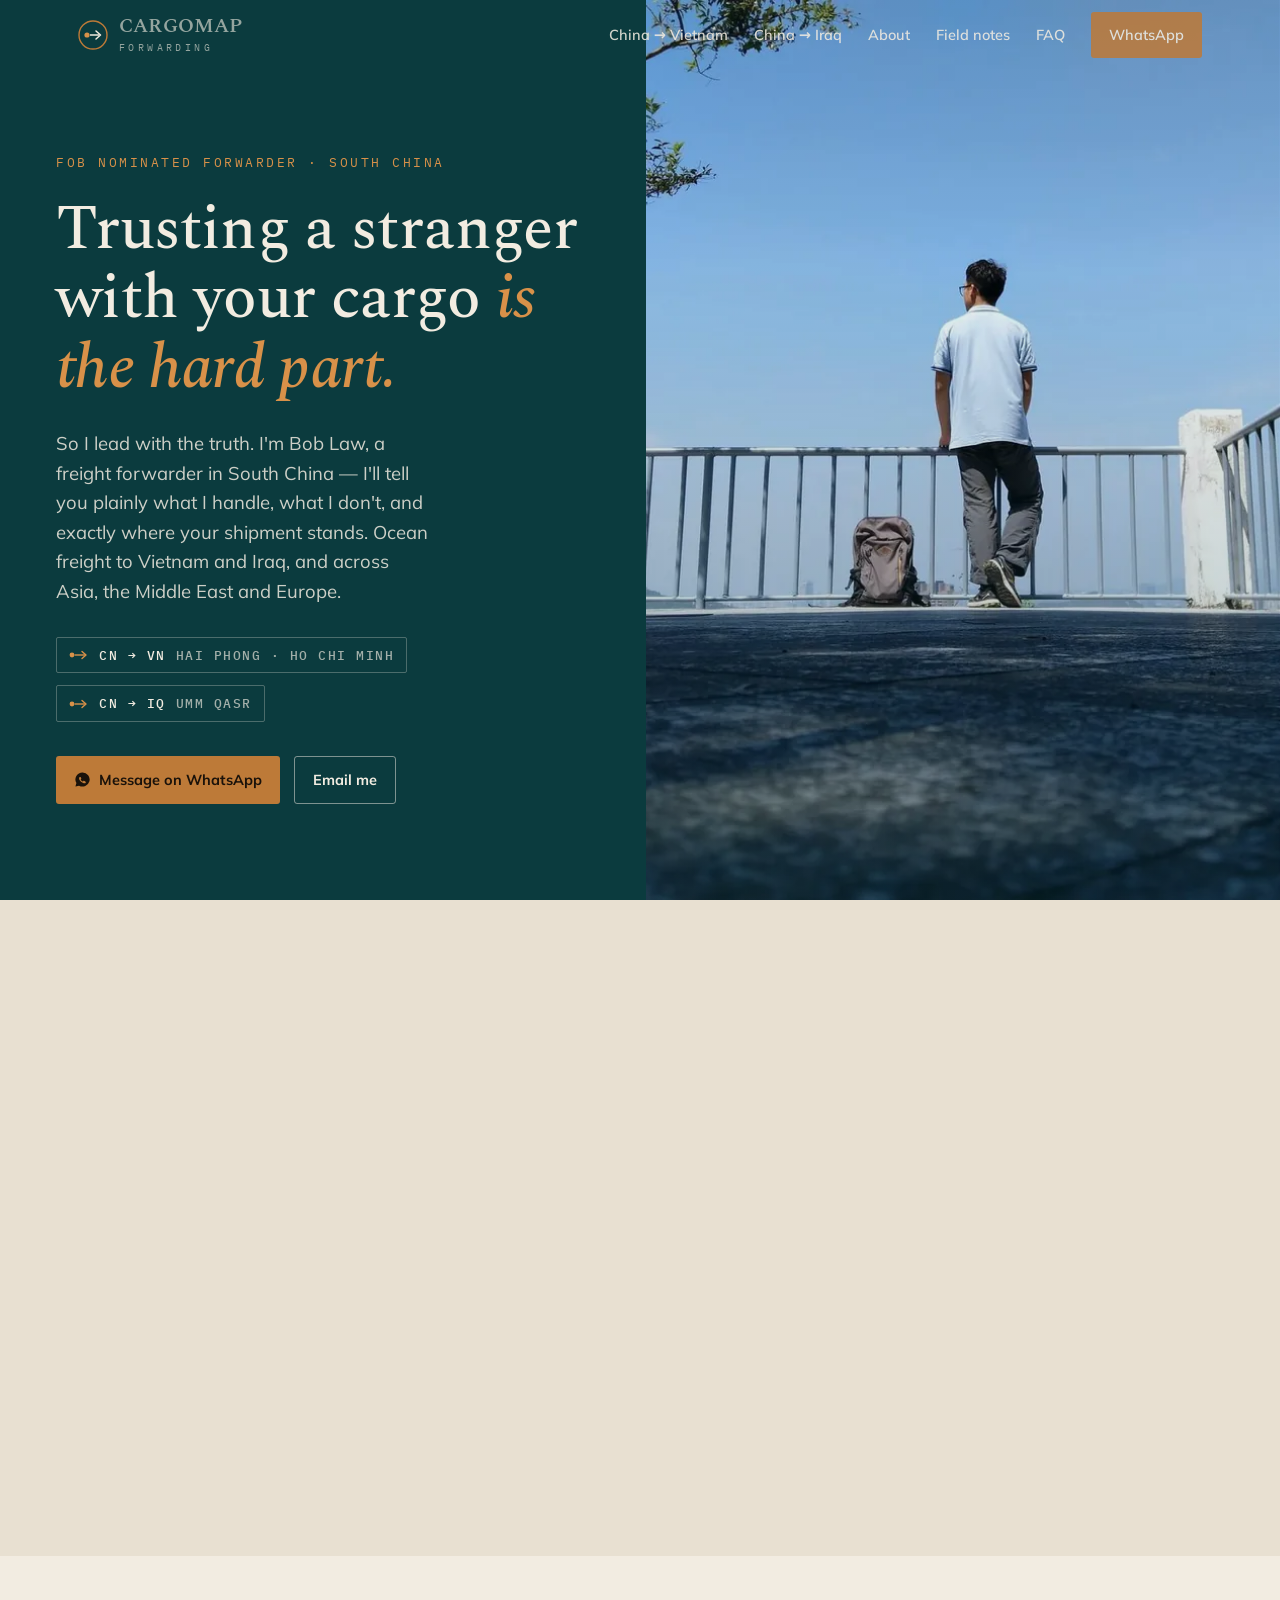
<file: services/index.html>
---
layout: null
permalink: /services/
---
<!DOCTYPE html>
<html lang="en">
<head>
<meta charset="UTF-8">
<meta name="robots" content="noindex">
<meta http-equiv="refresh" content="0; url=/">
<link rel="canonical" href="https://cargomap.github.io/">
<title>Cargomap</title>
</head>
<body><p><a href="/">Continue to cargomap.github.io</a></p></body>
</html>
</file>
